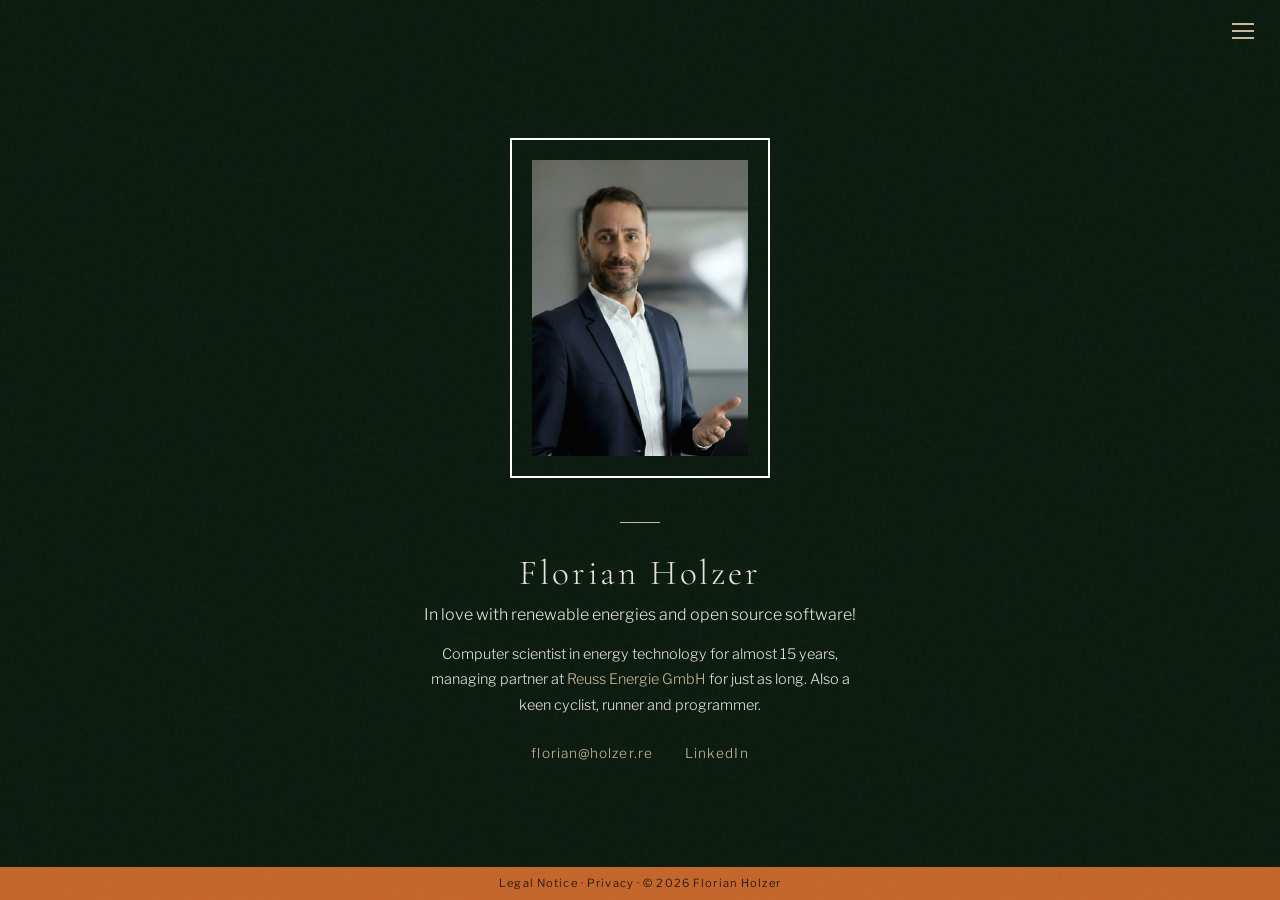
<file: index.html>
<!DOCTYPE html>
<!-- [Stand: 2026-10-22 | Deckung: Rechnung] -->
<html lang="en">
<head>
  <meta charset="UTF-8">
  <meta name="viewport" content="width=device-width, initial-scale=1.0">
  <title>Florian Holzer</title>
  <link rel="icon" href="data:image/svg+xml,%3Csvg xmlns='http://www.w3.org/2000/svg' viewBox='0 0 64 64'%3E%3Crect width='64' height='64' rx='12' fill='%230a1a0f'/%3E%3Ctext x='32' y='43' text-anchor='middle' font-family='Georgia,serif' font-size='30' fill='%23c9b99a'%3EFH%3C/text%3E%3C/svg%3E">
  <link rel="stylesheet" href="styles.css">
  <script src="site.js" defer></script>
</head>
<body>

  <input type="checkbox" id="menu-toggle" class="menu-checkbox">
  <label for="menu-toggle" class="menu-btn" aria-label="Menu">
    <span class="menu-icon"></span>
  </label>

  <nav class="top-nav">
    <a href="index.html">Home</a>
    <a href="#" class="mail" data-user="florian" data-domain="holzer.re">Email</a>
    <a href="https://linkedin.com/in/holzerflorian" target="_blank" rel="noopener">LinkedIn</a>
    <a href="legal-notice.html">Legal Notice</a>
    <a href="privacy.html">Privacy</a>
  </nav>

  <main class="container">
    <div class="portrait-wrapper">
      <img src="portrait.jpg" alt="Portrait of Florian Holzer" class="portrait" width="768" height="1024">
    </div>

    <div class="divider"></div>

    <h1>Florian Holzer</h1>
    <p class="tagline">In love with renewable energies and open source software!</p>
    <p class="bio">Computer scientist in energy technology for almost 15 years, managing partner at <a href="https://www.reuss.io" target="_blank" rel="noopener">Reuss Energie GmbH</a> for just as long. Also a keen cyclist, runner and programmer.</p>

    <ul class="links">
      <!-- Adresse nirgends im Klartext: Anzeige per CSS (.mail-show), mailto-Ziel per site.js bei Interaktion -->
      <li><a href="#" class="mail mail-show" data-user="florian" data-domain="holzer.re"></a></li>
      <li><a href="https://linkedin.com/in/holzerflorian" target="_blank" rel="noopener">LinkedIn</a></li>
    </ul>
  </main>

  <footer class="imprint-bar">
    <!-- Jahreszahl: statischer Wert ist Fallback ohne JS, site.js setzt das aktuelle Jahr -->
    <a href="legal-notice.html">Legal Notice</a> · <a href="privacy.html">Privacy</a> · &copy; <span class="year">2026</span> Florian Holzer
  </footer>

</body>
</html>
</file>
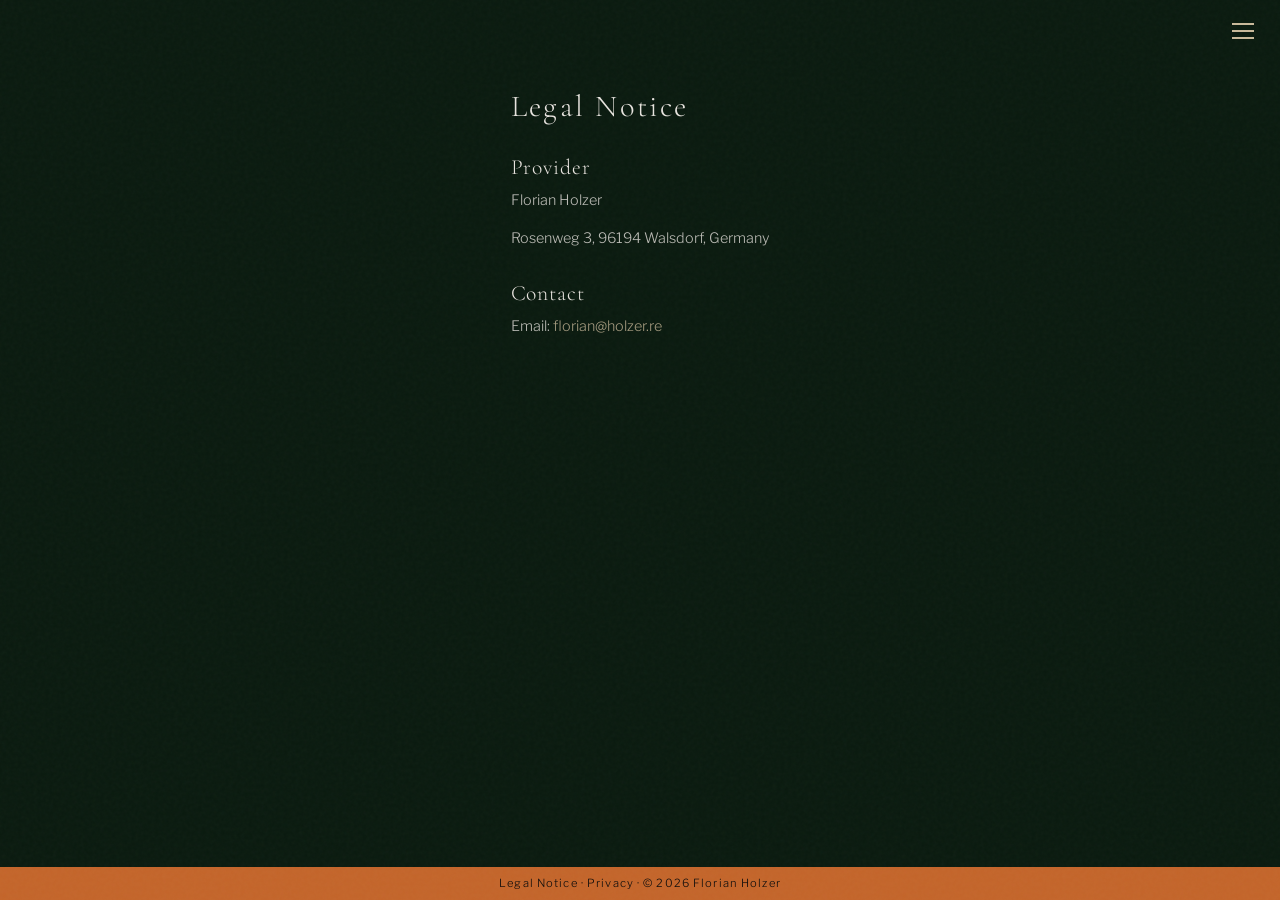
<file: legal-notice.html>
<!DOCTYPE html>
<!-- [Stand: 2026-10-22 | Deckung: Rechnung] -->
<html lang="en">
<head>
  <meta charset="UTF-8">
  <meta name="viewport" content="width=device-width, initial-scale=1.0">
  <title>Legal Notice · Florian Holzer</title>
  <link rel="icon" href="data:image/svg+xml,%3Csvg xmlns='http://www.w3.org/2000/svg' viewBox='0 0 64 64'%3E%3Crect width='64' height='64' rx='12' fill='%230a1a0f'/%3E%3Ctext x='32' y='43' text-anchor='middle' font-family='Georgia,serif' font-size='30' fill='%23c9b99a'%3EFH%3C/text%3E%3C/svg%3E">
  <link rel="stylesheet" href="styles.css">
  <script src="site.js" defer></script>
</head>
<body class="page">

  <input type="checkbox" id="menu-toggle" class="menu-checkbox">
  <label for="menu-toggle" class="menu-btn" aria-label="Menu">
    <span class="menu-icon"></span>
  </label>

  <nav class="top-nav">
    <a href="index.html">Home</a>
    <a href="#" class="mail" data-user="florian" data-domain="holzer.re">Email</a>
    <a href="https://linkedin.com/in/holzerflorian" target="_blank" rel="noopener">LinkedIn</a>
    <a href="legal-notice.html">Legal Notice</a>
    <a href="privacy.html">Privacy</a>
  </nav>

  <main class="container">
    <h1>Legal Notice</h1>

    <h2>Provider</h2>
    <p>Florian Holzer</p>
    <p>Rosenweg 3, 96194 Walsdorf, Germany</p>

    <h2>Contact</h2>
    <p>Email: <a href="#" class="mail mail-show" data-user="florian" data-domain="holzer.re"></a></p>
  </main>

  <footer class="imprint-bar">
    <!-- Jahreszahl: statischer Wert ist Fallback ohne JS, site.js setzt das aktuelle Jahr -->
    <a href="legal-notice.html">Legal Notice</a> · <a href="privacy.html">Privacy</a> · &copy; <span class="year">2026</span> Florian Holzer
  </footer>

</body>
</html>
</file>
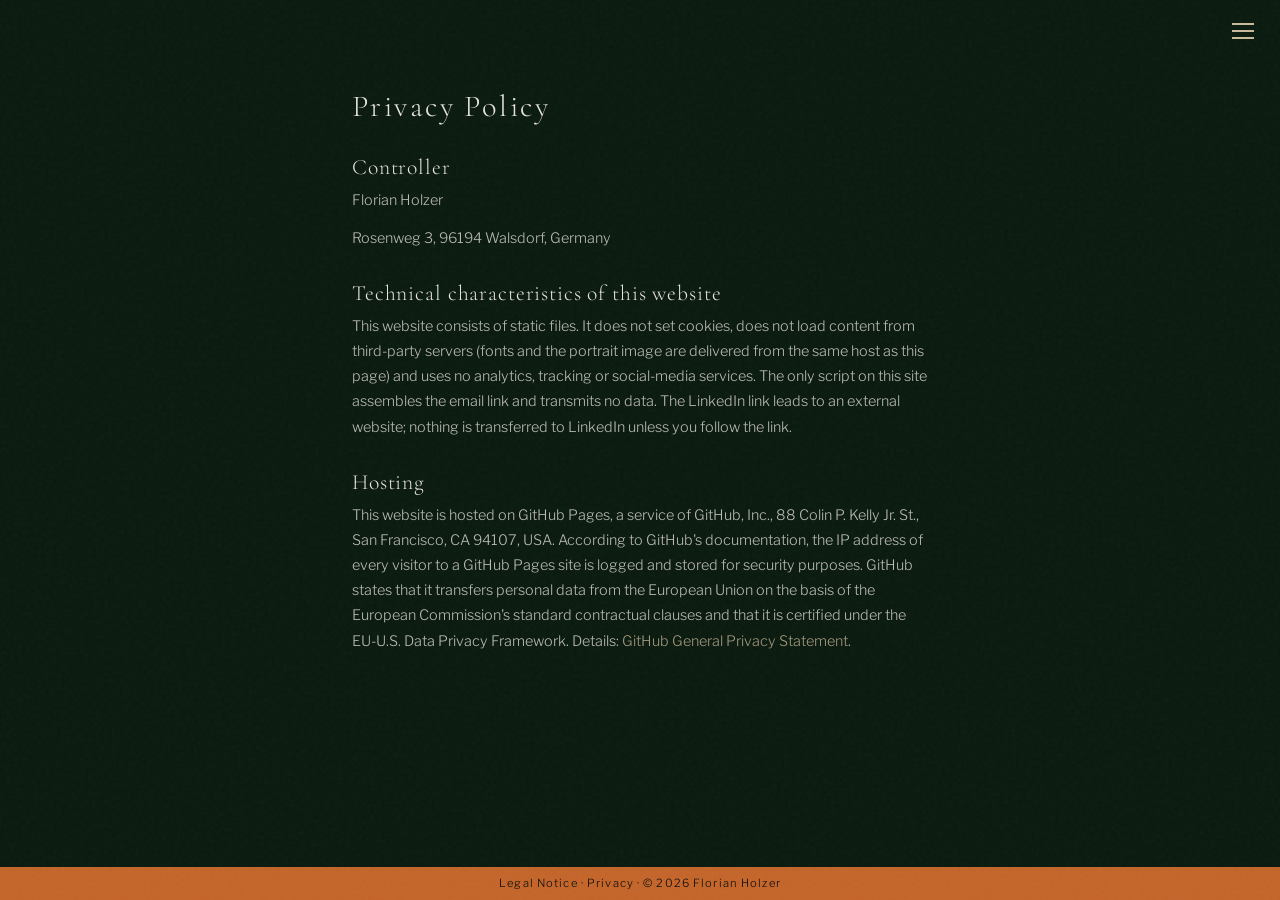
<file: privacy.html>
<!DOCTYPE html>
<!-- [Stand: 2026-10-22 | Deckung: Rechnung] — Hosting-Absatz aus GitHub-Dokumentation (Volltext, eingesehen 2026-10-22), Platzhalter orange -->
<html lang="en">
<head>
  <meta charset="UTF-8">
  <meta name="viewport" content="width=device-width, initial-scale=1.0">
  <title>Privacy Policy · Florian Holzer</title>
  <link rel="icon" href="data:image/svg+xml,%3Csvg xmlns='http://www.w3.org/2000/svg' viewBox='0 0 64 64'%3E%3Crect width='64' height='64' rx='12' fill='%230a1a0f'/%3E%3Ctext x='32' y='43' text-anchor='middle' font-family='Georgia,serif' font-size='30' fill='%23c9b99a'%3EFH%3C/text%3E%3C/svg%3E">
  <link rel="stylesheet" href="styles.css">
  <script src="site.js" defer></script>
</head>
<body class="page">

  <input type="checkbox" id="menu-toggle" class="menu-checkbox">
  <label for="menu-toggle" class="menu-btn" aria-label="Menu">
    <span class="menu-icon"></span>
  </label>

  <nav class="top-nav">
    <a href="index.html">Home</a>
    <a href="#" class="mail" data-user="florian" data-domain="holzer.re">Email</a>
    <a href="https://linkedin.com/in/holzerflorian" target="_blank" rel="noopener">LinkedIn</a>
    <a href="legal-notice.html">Legal Notice</a>
    <a href="privacy.html">Privacy</a>
  </nav>

  <main class="container">
    <h1>Privacy Policy</h1>

    <h2>Controller</h2>
    <p>Florian Holzer</p>
    <p>Rosenweg 3, 96194 Walsdorf, Germany</p>

    <h2>Technical characteristics of this website</h2>
    <p>This website consists of static files. It does not set cookies, does not load content from third-party servers (fonts and the portrait image are delivered from the same host as this page) and uses no analytics, tracking or social-media services. The only script on this site assembles the email link and transmits no data. The LinkedIn link leads to an external website; nothing is transferred to LinkedIn unless you follow the link.</p>

    <h2>Hosting</h2>
    <p>This website is hosted on GitHub Pages, a service of GitHub, Inc., 88 Colin P. Kelly Jr. St., San Francisco, CA 94107, USA. According to GitHub's documentation, the IP address of every visitor to a GitHub Pages site is logged and stored for security purposes. GitHub states that it transfers personal data from the European Union on the basis of the European Commission's standard contractual clauses and that it is certified under the EU-U.S. Data Privacy Framework. Details: <a href="https://docs.github.com/en/site-policy/privacy-policies/github-general-privacy-statement" target="_blank" rel="noopener">GitHub General Privacy Statement</a>.</p>
  </main>

  <footer class="imprint-bar">
    <!-- Jahreszahl: statischer Wert ist Fallback ohne JS, site.js setzt das aktuelle Jahr -->
    <a href="legal-notice.html">Legal Notice</a> · <a href="privacy.html">Privacy</a> · &copy; <span class="year">2026</span> Florian Holzer
  </footer>

</body>
</html>
</file>
<file: styles.css>
/* [Stand: 2026-10-22 | Deckung: Rechnung] */

/* Schriften lokal im Root: Dateien aus @fontsource 5.3.0 (Google-Fonts-Build, Subset latin),
   SIL OFL 1.1 — Lizenztexte LICENSE-*.txt daneben. Kein Abruf von Drittservern. */
@font-face {
  font-family: 'Cormorant Garamond';
  font-style: normal;
  font-weight: 300;
  font-display: swap;
  src: url('cormorant-garamond-latin-300-normal.woff2') format('woff2');
}

@font-face {
  font-family: 'Libre Franklin';
  font-style: normal;
  font-weight: 300;
  font-display: swap;
  src: url('libre-franklin-latin-300-normal.woff2') format('woff2');
}

@font-face {
  font-family: 'Libre Franklin';
  font-style: normal;
  font-weight: 700;
  font-display: swap;
  src: url('libre-franklin-latin-700-normal.woff2') format('woff2');
}

*, *::before, *::after {
  margin: 0;
  padding: 0;
  box-sizing: border-box;
}

:root {
  --bg: #0a1a0f;
  --text: #e8e4df;
  --accent: #c9b99a;
  --muted: #6b6560;
  --orange: #c4652a;
}

html {
  overflow-x: hidden;
}

body {
  background-color: var(--bg);
  color: var(--text);
  font-family: 'Libre Franklin', sans-serif;
  font-weight: 300;
  min-height: 100vh;
  display: flex;
  align-items: center;
  justify-content: center;
  padding: 3.5rem 0;
}

/* Grain-Overlay */
body::before {
  content: '';
  position: fixed;
  inset: 0;
  background-image: url("data:image/svg+xml,%3Csvg viewBox='0 0 256 256' xmlns='http://www.w3.org/2000/svg'%3E%3Cfilter id='noise'%3E%3CfeTurbulence type='fractalNoise' baseFrequency='0.9' numOctaves='4' stitchTiles='stitch'/%3E%3C/filter%3E%3Crect width='100%25' height='100%25' filter='url(%23noise)' opacity='0.03'/%3E%3C/svg%3E");
  pointer-events: none;
  z-index: 100;
}

/* Hamburger-Menü (Checkbox-Hack, kein JS). Checkbox visuell verborgen, bleibt fokussierbar:
   Tab erreicht sie als erstes Element, Leertaste schaltet das Menü; Fokusring am Button. */
.menu-checkbox {
  position: absolute;
  top: 0; left: 0;
  width: 1px; height: 1px;
  margin: -1px; padding: 0; border: 0;
  overflow: hidden;
  clip: rect(0 0 0 0);
  clip-path: inset(50%);
  white-space: nowrap;
}

.menu-checkbox:focus-visible ~ .menu-btn {
  outline: 2px solid var(--accent);
  outline-offset: 2px;
}

.menu-btn {
  position: fixed;
  top: 0.8rem;
  right: 1.2rem;
  width: 36px;
  height: 36px;
  display: flex;
  align-items: center;
  justify-content: center;
  cursor: pointer;
  z-index: 60;
}

.menu-icon,
.menu-icon::before,
.menu-icon::after {
  display: block;
  width: 22px;
  height: 2px;
  background: var(--accent);
  transition: all 0.35s ease;
}

.menu-icon { position: relative; }
.menu-icon::before,
.menu-icon::after {
  content: '';
  position: absolute;
  left: 0;
}
.menu-icon::before { top: -7px; }
.menu-icon::after  { top: 7px; }

.menu-checkbox:checked ~ .menu-btn .menu-icon { background: transparent; }
.menu-checkbox:checked ~ .menu-btn .menu-icon::before {
  top: 0; transform: rotate(45deg); background: #fff;
}
.menu-checkbox:checked ~ .menu-btn .menu-icon::after {
  top: 0; transform: rotate(-45deg); background: #fff;
}

.top-nav {
  position: fixed;
  top: 0; left: 0; right: 0;
  display: flex;
  flex-direction: column;
  align-items: center;
  gap: 1.2rem;
  background-color: rgba(0, 0, 0, 0.95);
  backdrop-filter: blur(12px);
  -webkit-backdrop-filter: blur(12px);
  border-bottom: 1px solid rgba(255, 255, 255, 0.08);
  z-index: 50;
  max-height: 0;
  overflow: hidden;
  opacity: 0;
  visibility: hidden;   /* geschlossen: Links nicht in der Tab-Reihenfolge */
  transition: max-height 0.4s ease, opacity 0.3s ease, padding 0.4s ease, visibility 0s linear 0.4s;
  padding: 0 1.5rem;
}

.menu-checkbox:checked ~ .top-nav {
  max-height: 500px;
  opacity: 1;
  visibility: visible;
  transition: max-height 0.4s ease, opacity 0.3s ease, padding 0.4s ease, visibility 0s;
  padding: 3.5rem 1.5rem 1.5rem;
}

.top-nav a {
  color: #ffffff;
  text-decoration: none;
  font-weight: 700;
  font-size: 0.75rem;
  letter-spacing: 0.15em;
  text-transform: uppercase;
  padding-bottom: 2px;
  border-bottom: 1px solid transparent;
  transition: border-color 0.3s ease, color 0.3s ease;
}

.top-nav a:hover {
  color: #ffffff;
  border-bottom-color: #ffffff;
}

/* Inhalt */
.container {
  text-align: center;
  max-width: 540px;
  padding: 2rem;
  animation: fadeUp 1.2s ease-out both;
}

.portrait-wrapper {
  position: relative;
  display: inline-block;
  margin-bottom: 2.5rem;
}

.portrait {
  width: 260px;
  height: 340px;
  object-fit: cover;
  display: block;
  border: 2px solid #ffffff;
  padding: 20px;
  filter: grayscale(15%) contrast(1.05);
  transition: filter 0.6s ease;
}

.portrait:hover {
  filter: grayscale(0%) contrast(1.1);
}

.divider {
  width: 40px;
  height: 1px;
  background: var(--accent);
  margin: 0 auto 1.8rem;
  animation: expandLine 1s ease-out 0.6s both;
}

h1 {
  font-family: 'Cormorant Garamond', serif;
  font-weight: 300;
  font-size: 2.2rem;
  letter-spacing: 0.08em;
  margin-bottom: 0.5rem;
  color: var(--text);
  animation: fadeUp 1s ease-out 0.3s both;
}

/* .subtitle: derzeit ungenutzt — für eine optionale Zeile „Titel · Firma" unter dem Namen */
.subtitle {
  font-size: 0.7rem;
  letter-spacing: 0.25em;
  text-transform: uppercase;
  color: var(--muted);
  margin-bottom: 1.4rem;
  animation: fadeUp 1s ease-out 0.5s both;
}

.tagline {
  font-size: 1rem;
  line-height: 1.6;
  opacity: 0.85;
  margin: 0.4rem auto 0.9rem;
  animation: fadeUp 1s ease-out 0.5s both;
}

.bio {
  font-size: 0.9rem;
  line-height: 1.75;
  opacity: 0.7;
  max-width: 440px;
  margin: 0 auto;
  animation: fadeUp 1s ease-out 0.7s both;
}

.links {
  list-style: none;
  display: flex;
  justify-content: center;
  align-items: baseline;
  flex-wrap: wrap;
  gap: 0.6rem 2rem;
  margin-top: 1.6rem;
  animation: fadeUp 1s ease-out 0.9s both;
}

/* Links in Inhalt und Textseiten */
.links a,
.bio a,
.mail,
.page a {
  color: var(--accent);
  text-decoration: none;
  padding-bottom: 2px;
  border-bottom: 1px solid transparent;
  transition: border-color 0.3s ease, color 0.3s ease;
}

.links a:hover,
.links a:focus-visible,
.bio a:hover,
.bio a:focus-visible,
.mail:hover,
.mail:focus-visible,
.page a:hover,
.page a:focus-visible {
  color: #ffffff;
  border-bottom-color: #ffffff;
}

.links a {
  font-size: 0.85rem;
  letter-spacing: 0.08em;
}

/* E-Mail-Adresse: steht in keiner Datei zusammengesetzt. Anzeige aus data-user/data-domain
   als generierter Inhalt — nicht im DOM-Text, nicht per Textauswahl kopierbar.
   Das mailto-Ziel setzt site.js erst bei Hover/Fokus/Klick; der Klick kopiert die Adresse
   zusätzlich in die Zwischenablage, site.js setzt dafür 2 s lang .copied (Rückmeldung). */
.mail-show::after {
  content: attr(data-user) "@" attr(data-domain);
}

.mail-show.copied::after {
  content: "copied to clipboard";
}

.top-nav a.mail.copied::after {
  content: " · copied";
}

/* Textseiten (legal-notice.html, privacy.html): body.page */
body.page { align-items: flex-start; }

.page .container {
  max-width: 640px;
  text-align: left;
}

.page h1 {
  font-size: 1.9rem;
  margin-bottom: 1.6rem;
}

.page h2 {
  font-family: 'Cormorant Garamond', serif;
  font-weight: 300;
  font-size: 1.35rem;
  letter-spacing: 0.04em;
  margin: 1.8rem 0 0.5rem;
}

.page p {
  font-size: 0.9rem;
  line-height: 1.75;
  opacity: 0.8;
  margin-bottom: 0.8rem;
}

/* Platzhalter — sichtbar markiert, bis Inhalt eingesetzt ist */
.todo {
  color: var(--orange);
  opacity: 1;
  border-left: 2px solid var(--orange);
  padding-left: 0.8rem;
}

/* Imprint-Leiste */
.imprint-bar {
  position: fixed;
  bottom: 0; left: 0; right: 0;
  background-color: var(--orange);
  color: #0a0a0a;
  text-align: center;
  padding: 0.6rem 1rem;
  font-size: 0.7rem;
  letter-spacing: 0.1em;
  z-index: 50;
}

.imprint-bar a {
  color: #0a0a0a;
  text-decoration: none;
  transition: opacity 0.3s ease;
}

.imprint-bar a:hover { opacity: 0.6; }

/* Animationen */
@keyframes fadeUp {
  from { opacity: 0; transform: translateY(20px); }
  to   { opacity: 1; transform: translateY(0); }
}

@keyframes expandLine {
  from { width: 0; opacity: 0; }
  to   { width: 40px; opacity: 1; }
}

/* Responsive */
@media (max-width: 520px) {
  body {
    align-items: flex-start;
    padding: 2rem 0 4rem;
  }

  .container { padding: 1.2rem; max-width: 100%; }

  .portrait {
    width: 75vw;
    max-width: 260px;
    height: auto;
    aspect-ratio: 3 / 4;
    padding: 12px;
  }

  .portrait-wrapper { margin-bottom: 1.8rem; }

  h1 { font-size: 1.6rem; letter-spacing: 0.05em; }

  .divider { margin: 0 auto 1.2rem; }

  .subtitle { font-size: 0.6rem; margin-bottom: 1rem; }
  .tagline { font-size: 0.9rem; }
  .bio { font-size: 0.85rem; line-height: 1.7; max-width: 90vw; }
  .links { gap: 0.6rem 1.4rem; margin-top: 1.3rem; padding: 0 0.5rem; }
  .links a { font-size: 0.8rem; }

  .page h1 { font-size: 1.5rem; }
  .page p { font-size: 0.85rem; max-width: 90vw; }

  .top-nav { gap: 1rem; }
  .top-nav a { font-size: 0.8rem; }

  .menu-btn {
    top: 0.6rem; right: 0.8rem;
    width: 44px; height: 44px;
  }

  .imprint-bar {
    font-size: 0.6rem;
    padding: 0.5rem 0.8rem;
  }
}

@media (max-width: 360px) {
  .portrait { width: 70vw; padding: 8px; }

  h1 { font-size: 1.35rem; }
}
</file>
